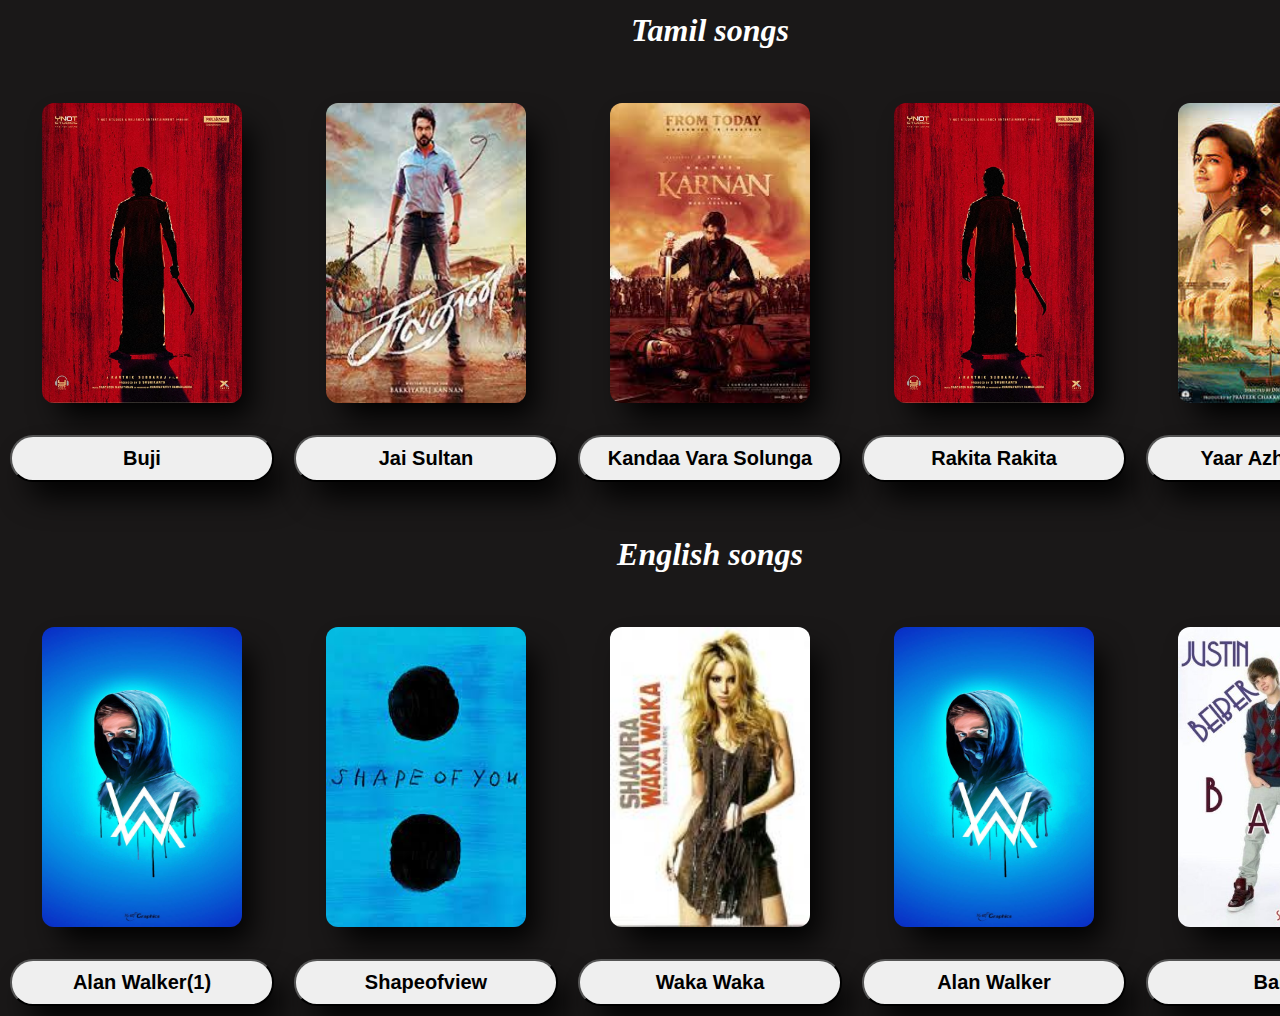
<file: Responsive music website/New folder/index.html>
<!DOCTYPE html>
<html lang="en">

<head>
    <meta charset="UTF-8">
    <meta http-equiv="X-UA-Compatible" content="IE=edge">
    <meta name="viewport" content="width=device-width, initial-scale=1.0">
    <link rel="stylesheet" href="https://cdnjs.cloudflare.com/ajax/libs/font-awesome/5.15.3/css/all.min.css">
    <link rel="stylesheet" href="style.css">
    <title>Responsive Music player</title>
</head>

<body>
    <div class="container">
        <div class="tamil">
            <h1>Tamil songs</h1>
            <div class="tamil-songs">
                <div class="player" height="300px" width="200px">
                    <div class="image">
                        <img src="../New folder/tamil songs images/jagathan.jpg" height="300px" width="200px">
                        <button class="name">
                            <h2><a href="../New folder/tamil html/buji.html" target="_blank" rel="noopener noreferrer">buji</a></h2>
                        </button>
                    </div>
                </div>
                <div class="player">
                    <div class="image">
                        <img src="../New folder/tamil songs images/sultan.jpg" height="300px" width="200px">
                        <button class="name">
                            <h2><a href="../New folder/tamil html/sultan.html" target="_blank" rel="noopener noreferrer">jai sultan</a></h2>
                        </button>
                    </div>
                </div>
                <div class="player">
                    <div class="image">
                        <img src="../New folder/tamil songs images/karnan.jpg" height="300px" width="200px">
                        <button class="name">
                            <h2><a href="../New folder/tamil html/karnan.html" target="_blank" rel="noopener noreferrer">kandaa vara solunga</a></h2>
                        </button>
                    </div>
                </div>
                <div class="player">
                    <div class="image">
                        <img src="../New folder/tamil songs images/jagathan.jpg" height="300px" width="200px">
                        <button class="name">
                            <h2><a href="../New folder/tamil html/rakita.html" target="_blank" rel="noopener noreferrer">Rakita rakita</a></h2>
                        </button>
                    </div>
                </div>
                <div class="player">
                    <div class="image">
                        <img src="../New folder/tamil songs images/maara.jpg" height="300px" width="200px">
                        <button class="name">
                            <h2><a href="../New folder/tamil html/maara.html" target="_blank" rel="noopener noreferrer">Yaar azhaipathu</a></h2>
                        </button>
                    </div>
                </div>
            </div>
        </div>
        <div class="english">
            <h1>English songs</h1>
            <div class="English-songs">
                <div class="player" height="300px" width="200px">
                    <div class="image">
                        <img src="../New folder/English song images/alan walker.jpg" height="300px" width="200px">
                        <button class="name">
                            <h2><a href="../New folder/english html/alan.html" target="_blank" rel="noopener noreferrer">Alan walker(1)</a></h2>
                        </button>
                    </div>
                </div>
                <div class="player">
                    <div class="image">
                        <img src="../New folder/English song images/shapeofview.jpg" height="300px" width="200px">
                        <button class="name">
                            <h2><a href="../New folder/english html/shapeofview.html" target="_blank" rel="noopener noreferrer">shapeofview</a></h2>
                        </button>
                    </div>
                </div>
                <div class="player">
                    <div class="image">
                        <img src="../New folder/English song images/waka waka.jpg" height="300px" width="200px">
                        <button class="name">
                            <h2><a href="../New folder/english html/waka.html" target="_blank" rel="noopener noreferrer">waka waka</a></h2>
                        </button>
                    </div>
                </div>
                <div class="player">
                    <div class="image">
                        <img src="../New folder/English song images/alan walker.jpg" height="300px" width="200px">
                        <button class="name">
                            <h2><a href="../New folder/english html/faded.html" target="_blank" rel="noopener noreferrer">Alan walker</a></h2>
                        </button>
                    </div>
                </div>
                <div class="player">
                    <div class="image">
                        <img src="../New folder/English song images/baby.jpg" height="300px" width="200px">
                        <button class="name">
                            <h2><a href="../New folder/english html/baby.html" target="_blank" rel="noopener noreferrer">baby</a></h2>
                        </button>
                    </div>
                </div>
            </div>
        </div>
    </div>
</body>

</html>
</file>
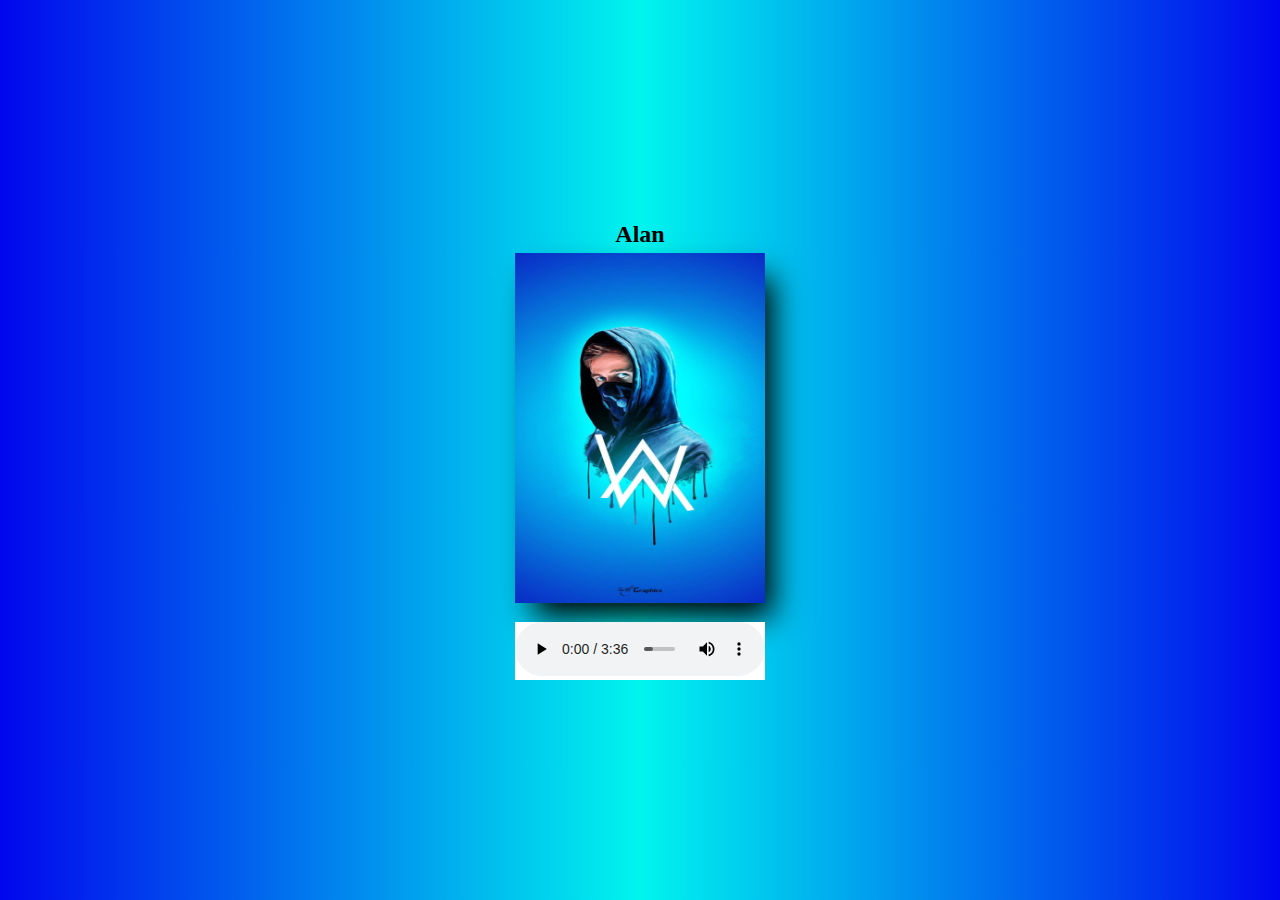
<file: Responsive music website/New folder/english html/alan.html>
<!DOCTYPE html>
<html lang="en">

<head>
    <meta charset="UTF-8">
    <meta http-equiv="X-UA-Compatible" content="IE=edge">
    <meta name="viewport" content="width=device-width, initial-scale=1.0">
    <link rel="stylesheet" href="../css/song.css">
    <title>Alan walker</title>
    <style>
        body {
            background: rgb(2,6,237);
            background: linear-gradient(90deg, rgba(2,6,237,1) 0%, rgba(0,245,238,1) 50%, rgba(2,6,237,1) 100%);
        }
        h2{
            text-align: center;
            color:black;
            margin-bottom: 5px;
            font-weight: 800;
        }
    </style>
</head>

<body>
    <div class="container">
        <div class="player" height="300px" width="200px">
            <h2>Alan</h2>
            <div class="image">
                <img src="../English song images/alan walker.jpg" height="350px" width="250px">
            </div>
            <div class="audio">
                <audio controls>
                    <source src="../English songs/yt1s.com - Alan Walker Sabrina Carpenter  Farruko   On My Way.mp3" type="audio/mp3">
                </audio>
            </div>
        </div>
    </div>
</body>

</html>
</file>
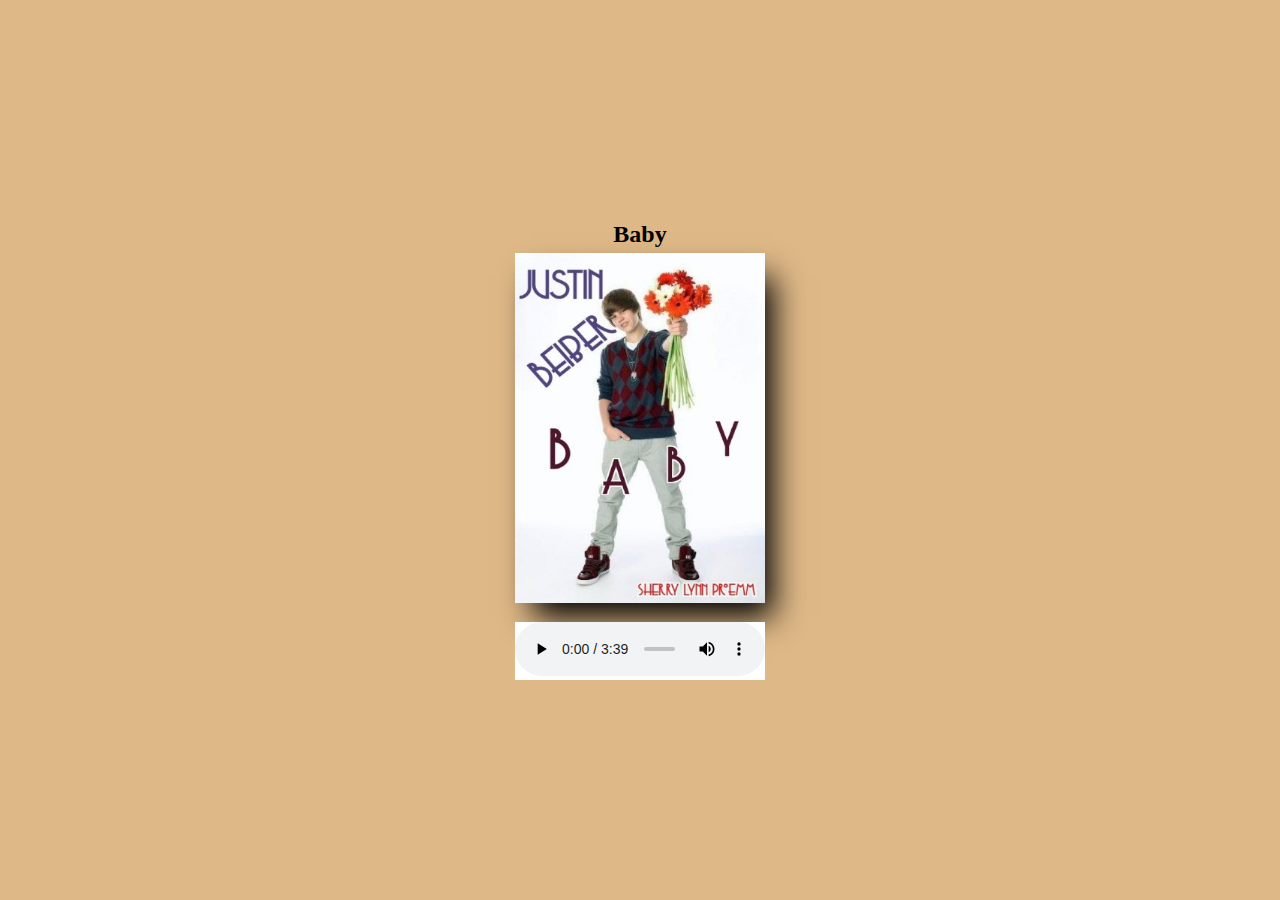
<file: Responsive music website/New folder/english html/baby.html>
<!DOCTYPE html>
<html lang="en">

<head>
    <meta charset="UTF-8">
    <meta http-equiv="X-UA-Compatible" content="IE=edge">
    <meta name="viewport" content="width=device-width, initial-scale=1.0">
    <link rel="stylesheet" href="../css/song.css">
    <title>Baby</title>
    <style>
        body {
            background-color: burlywood;
        }
        h2{
            text-align: center;
            color:black;
            margin-bottom: 5px;
            font-weight: 800;
        }
    </style>
</head>

<body>
    <div class="container">
        <div class="player" height="300px" width="200px">
            <h2>Baby</h2>
            <div class="image">
                <img src="../English song images/baby.jpg" height="350px" width="250px">
            </div>
            <div class="audio">
                <audio controls>
                    <source src="../English songs/yt1s.com - Justin Bieber  Baby Official Music Video ft Ludacris.mp3" type="audio/mp3">
                </audio>
            </div>
        </div>
    </div>
</body>

</html>
</file>
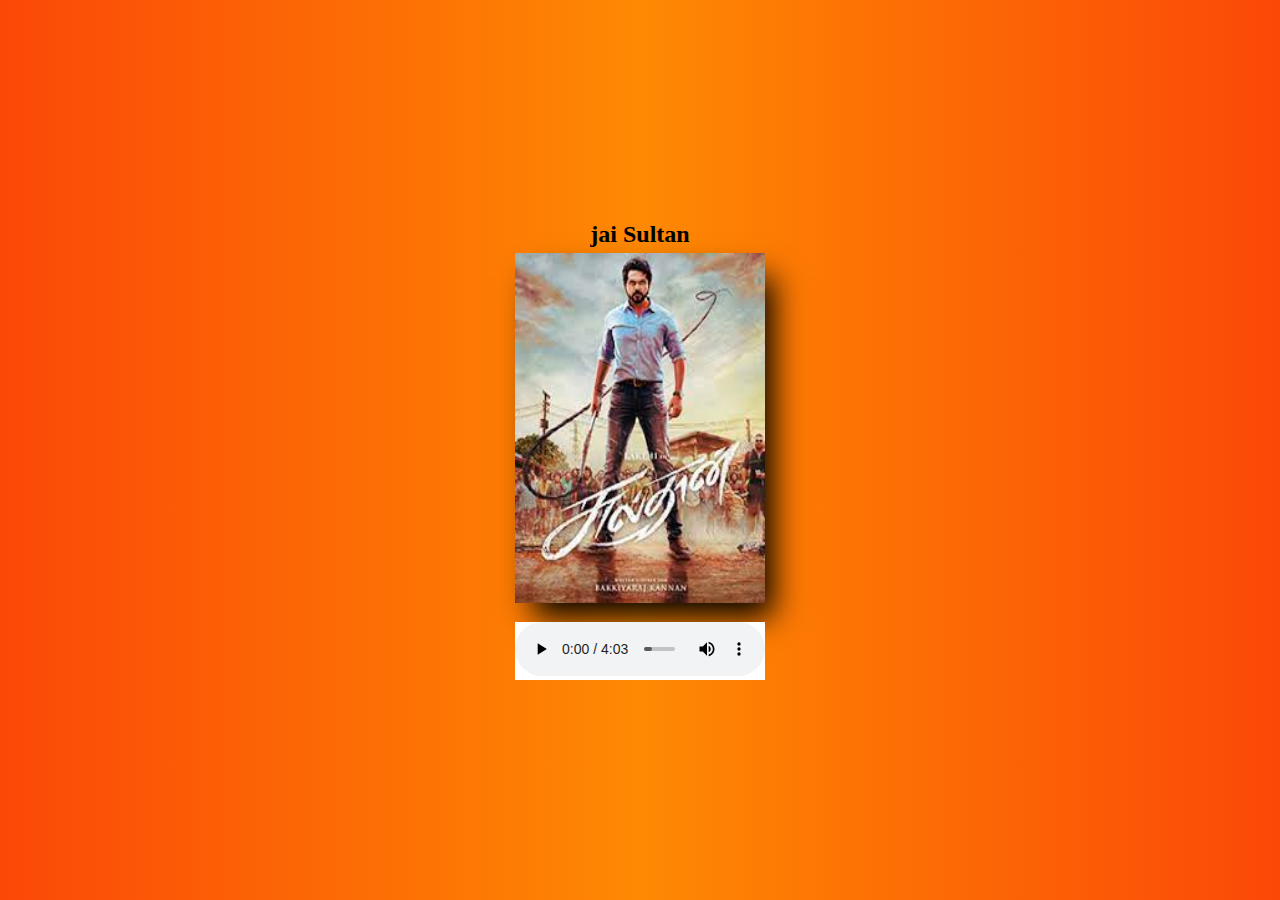
<file: Responsive music website/New folder/tamil html/sultan.html>
<!DOCTYPE html>
<html lang="en">

<head>
    <meta charset="UTF-8">
    <meta http-equiv="X-UA-Compatible" content="IE=edge">
    <meta name="viewport" content="width=device-width, initial-scale=1.0">
    <link rel="stylesheet" href="../css/song.css">
    <title>jai sultan</title>
    <style>
        body {
            background: rgb(251,72,7);
            background: linear-gradient(90deg, rgba(251,72,7,1) 0%, rgba(254,137,3,1) 50%, rgba(251,72,7,1) 100%);
        }
        h2{
            text-align: center;
            color:black;
            margin-bottom: 5px;
            font-weight: 800;
        }
    </style>
</head>

<body>
    <div class="container">
        <div class="player" height="300px" width="200px">
            <h2>jai Sultan</h2>
            <div class="image">
                <img src="../tamil songs images/sultan.jpg" height="350px" width="250px">
            </div>
            <div class="audio">
                <audio controls>
                    <source src="../Tamil songs/Jai Sulthan-Masstamilan.in.mp3" type="audio/mp3">
                </audio>
            </div>
        </div>
    </div>
</body>

</html>
</file>
<file: Responsive music website/New folder/style.css>
*{
    margin: 0;
    padding: 0;
    box-sizing: border-box;
   
}
.image{
    display: flex;
    flex-direction: column;
    align-items: center;
    justify-content: center;
}
body{
    background-color: rgb(26, 24, 24);
}
h1{
    font-style: italic;
    color:#fff;
    text-align: center;
    padding:12px;
}
.container{
    height: 100vh;
    width: 100%;
    display: grid;
    grid-template-columns: auto ;
    grid-template-rows: auto auto;
    grid-gap:2em;
}
.player{
    display: flex;
    align-items: center;
    justify-content: center;
    margin:10px;
}
.name{
    border-radius: 23px;
    padding: 10px 0px;
    width: 100%;
    color:black;
    text-align: center;
    box-shadow: 13px 19px 30px -5px rgba(0,0,0,1);
    -webkit-box-shadow: 13px 19px 30px -5px rgba(0,0,0,1);
    -moz-box-shadow: 13px 19px 30px -5px rgba(0,0,0,1);
}
.name a{
    text-transform: capitalize;
    color:black;
    text-decoration: none;
}
img{
    margin: 2em;
    border-radius: 12px;
    box-shadow: 13px 19px 30px -5px rgba(0,0,0,1);
    -webkit-box-shadow: 13px 19px 30px -5px rgba(0,0,0,1);
    -moz-box-shadow: 13px 19px 30px -5px rgba(0,0,0,1);
}
.tamil-songs{
    display: grid;
    grid-template-columns: auto auto auto auto auto ;
    grid-template-rows: auto ;
}
.English-songs{
    display: grid;
    grid-template-columns: auto auto auto auto auto ;
    grid-template-rows: auto ;
}

@media only screen and (max-width:768px){
    img{
        height:400px;
        width:300px; 
     }
    .tamil-songs{
        grid-template-columns: auto ;
        grid-template-rows:auto auto auto auto;
    }
    .English-songs{
        grid-template-columns: auto ;
        grid-template-rows:auto auto auto auto;
    }
    img{
        border:-2em;
    }
}
@media only screen and (max-width:600px) {
    img{
        height:300px;
        width:200px; 
     }
    .tamil-songs{
        grid-template-columns: auto ;
        grid-template-rows:auto auto auto auto;
    }
    .English-songs{
        grid-template-columns: auto ;
        grid-template-rows:auto auto auto auto;
    }
    img{
        border:-2em;
    }
}
</file>
<file: Responsive music website/New folder/css/song.css>
*{
    margin:0;
    padding:0;
    box-sizing:border-box;
}
.container{
    height:100vh;
    width:100%;
    display: flex;
    align-items: center;
    justify-content: center;
}
img{
    box-shadow: 13px 19px 30px -5px rgba(0,0,0,1);
    -webkit-box-shadow: 13px 19px 30px -5px rgba(0,0,0,1);
    -moz-box-shadow: 13px 19px 30px -5px rgba(0,0,0,1);
}
h1{
    color:white;
    text-align: center;
    padding: 12px 0px;
}
.audio{
    margin-top: 15px;
    background-color: white;
}
audio{
    background-color: white;
    outline: none;
    width: 100%;
}
</file>
